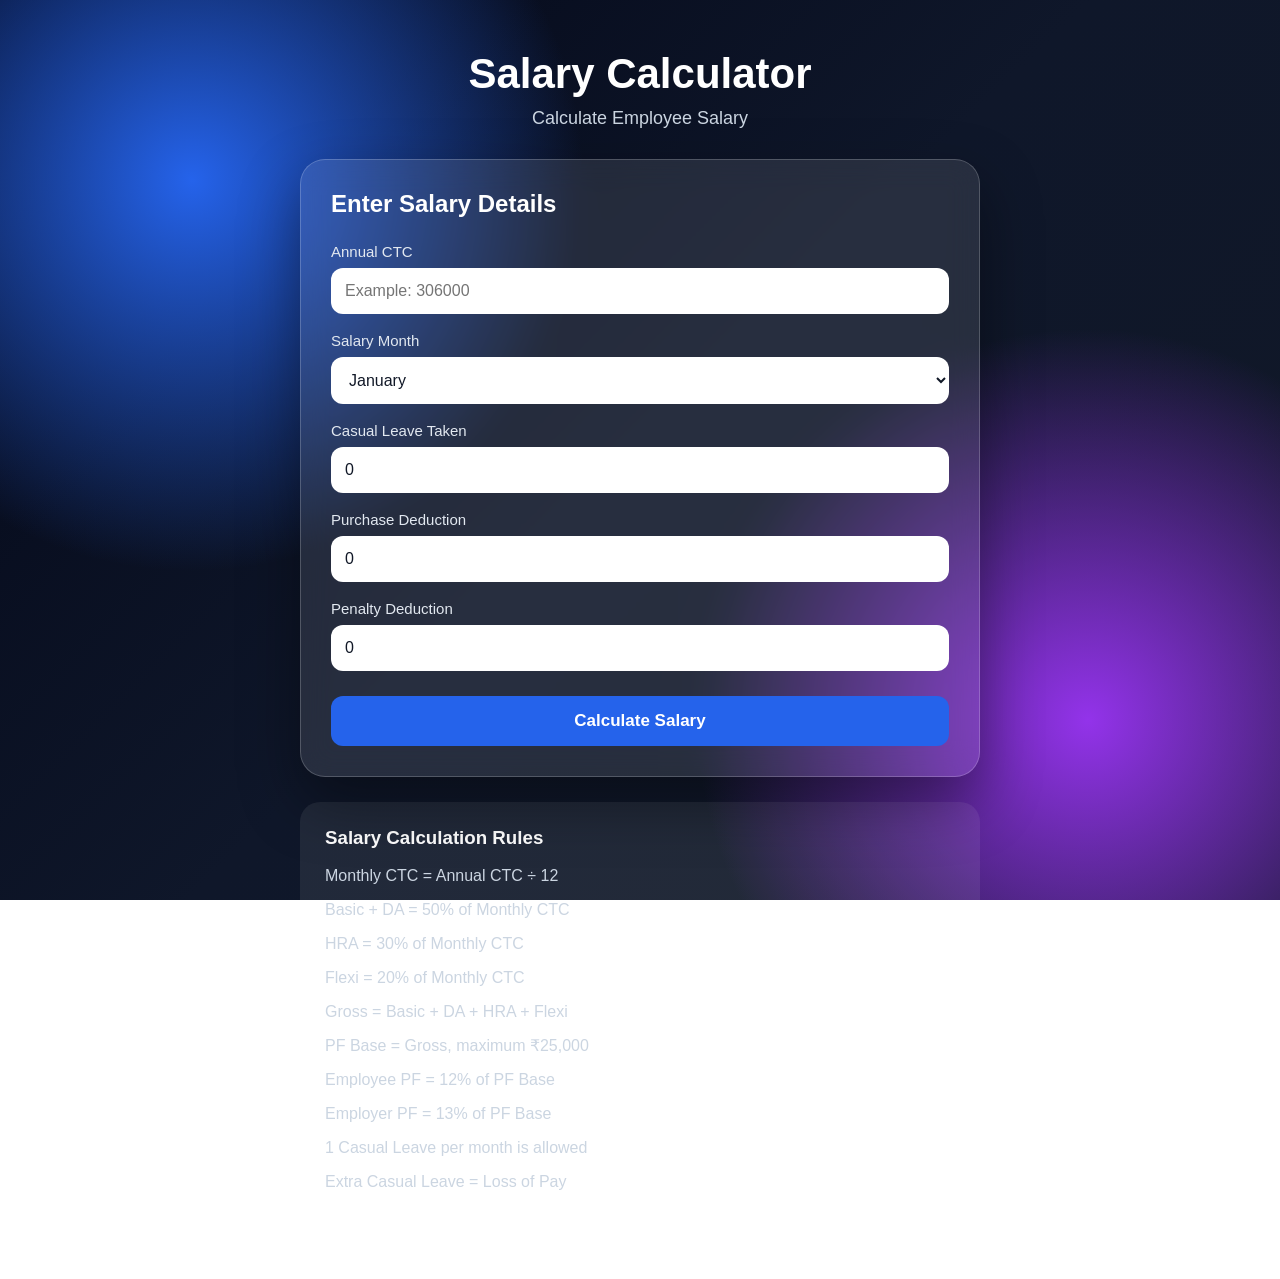
<file: index.html>
<!DOCTYPE html>
<html lang="en">

<head>

    <meta charset="UTF-8">

    <meta name="viewport" content="width=device-width, initial-scale=1.0">

    <title>Salary Calculator</title>

    <link rel="stylesheet" href="style.css">

</head>


<body>

    <div class="background"></div>


    <div class="container">

        <h1>Salary Calculator</h1>

        <p class="subtitle">
            Calculate Employee Salary
        </p>


        <div class="card">

            <h2>Enter Salary Details</h2>


            <!-- Annual CTC -->

            <label for="ctc">
                Annual CTC
            </label>

            <input
                type="number"
                id="ctc"
                placeholder="Example: 306000"
                min="0"
            >


            <!-- Salary Month -->

            <label for="month">
                Salary Month
            </label>

            <select id="month">

                <option value="1">January</option>

                <option value="2">February</option>

                <option value="3">March</option>

                <option value="4">April</option>

                <option value="5">May</option>

                <option value="6">June</option>

                <option value="7">July</option>

                <option value="8">August</option>

                <option value="9">September</option>

                <option value="10">October</option>

                <option value="11">November</option>

                <option value="12">December</option>

            </select>


            <!-- Casual Leave -->

            <label for="casualLeave">
                Casual Leave Taken
            </label>

            <input
                type="number"
                id="casualLeave"
                placeholder="Example: 2"
                min="0"
                step="1"
                value="0"
            >


            <!-- Purchase -->

            <label for="purchase">
                Purchase Deduction
            </label>

            <input
                type="number"
                id="purchase"
                placeholder="Example: 500"
                min="0"
                value="0"
            >


            <!-- Penalty -->

            <label for="penalty">
                Penalty Deduction
            </label>

            <input
                type="number"
                id="penalty"
                placeholder="Example: 200"
                min="0"
                value="0"
            >


            <button onclick="calculateSalary()">
                Calculate Salary
            </button>

        </div>


        <!-- Formula Information -->

        <div class="formula">

            <h3>Salary Calculation Rules</h3>

            <p>
                Monthly CTC = Annual CTC ÷ 12
            </p>

            <p>
                Basic + DA = 50% of Monthly CTC
            </p>

            <p>
                HRA = 30% of Monthly CTC
            </p>

            <p>
                Flexi = 20% of Monthly CTC
            </p>

            <p>
                Gross = Basic + DA + HRA + Flexi
            </p>

            <p>
                PF Base = Gross, maximum ₹25,000
            </p>

            <p>
                Employee PF = 12% of PF Base
            </p>

            <p>
                Employer PF = 13% of PF Base
            </p>

            <p>
                1 Casual Leave per month is allowed
            </p>

            <p>
                Extra Casual Leave = Loss of Pay
            </p>

        </div>

    </div>


    <script src="script.js"></script>

</body>

</html>
</file>
<file: style.css>
* {
    box-sizing: border-box;

    margin: 0;

    padding: 0;
}


body {

    min-height: 100vh;

    font-family: Arial, Helvetica, sans-serif;

    color: white;

    overflow-x: hidden;
}


/* =========================================
   BACKGROUND
========================================= */

.background {

    position: fixed;

    inset: 0;

    z-index: -1;

    background:

        radial-gradient(
            circle at 15% 20%,
            #2563eb 0%,
            transparent 30%
        ),

        radial-gradient(
            circle at 85% 80%,
            #9333ea 0%,
            transparent 30%
        ),

        linear-gradient(
            135deg,
            #020617,
            #0f172a,
            #111827
        );
}


/* =========================================
   MAIN CONTAINER
========================================= */

.container {

    width: 90%;

    max-width: 680px;

    margin: auto;

    padding: 50px 0;
}


/* =========================================
   HEADINGS
========================================= */

h1 {

    text-align: center;

    font-size: 42px;

    margin-bottom: 10px;
}


.subtitle {

    text-align: center;

    color: #cbd5e1;

    font-size: 18px;

    margin-bottom: 30px;
}


/* =========================================
   CARD
========================================= */

.card {

    background:
        rgba(255, 255, 255, 0.10);

    border:
        1px solid
        rgba(255, 255, 255, 0.20);

    border-radius: 25px;

    padding: 30px;

    box-shadow:
        0 25px 60px
        rgba(0, 0, 0, 0.40);

    backdrop-filter: blur(15px);
}


h2 {

    margin-bottom: 25px;
}


/* =========================================
   INPUTS
========================================= */

label {

    display: block;

    margin-top: 18px;

    margin-bottom: 8px;

    color: #e2e8f0;

    font-size: 15px;
}


input,
select {

    width: 100%;

    padding: 14px;

    border: none;

    border-radius: 12px;

    font-size: 16px;

    outline: none;

    background: white;

    color: #111827;
}


input:focus,
select:focus {

    box-shadow:
        0 0 0 3px
        rgba(59, 130, 246, 0.40);
}


/* =========================================
   BUTTON
========================================= */

button {

    width: 100%;

    margin-top: 25px;

    padding: 15px;

    border: none;

    border-radius: 12px;

    background: #2563eb;

    color: white;

    font-size: 17px;

    font-weight: bold;

    cursor: pointer;

    transition: 0.2s;
}


button:hover {

    background: #1d4ed8;

    transform: translateY(-2px);
}


/* =========================================
   FORMULA BOX
========================================= */

.formula {

    margin-top: 25px;

    padding: 25px;

    background:
        rgba(255, 255, 255, 0.08);

    border-radius: 20px;
}


.formula h3 {

    margin-bottom: 15px;
}


.formula p {

    margin: 10px 0;

    color: #cbd5e1;

    line-height: 1.5;
}


/* =========================================
   SECTION TITLE
========================================= */

.section-title {

    margin-top: 10px;

    margin-bottom: 10px;

    color: #93c5fd;

    font-size: 20px;
}


/* =========================================
   RESULT ROW
========================================= */

.result-row {

    display: flex;

    justify-content: space-between;

    align-items: center;

    gap: 20px;

    padding: 13px 0;

    color: #e2e8f0;
}


.result-row strong {

    color: white;

    text-align: right;

    white-space: nowrap;
}


.gross {

    font-size: 20px;

    font-weight: bold;
}


.total {

    font-size: 18px;

    font-weight: bold;
}


/* =========================================
   HORIZONTAL LINE
========================================= */

hr {

    border: none;

    border-top:
        1px solid
        rgba(255, 255, 255, 0.20);

    margin: 15px 0;
}


/* =========================================
   NET SALARY
========================================= */

.net-salary {

    margin-top: 20px;

    padding: 22px;

    border-radius: 15px;

    background:
        rgba(34, 197, 94, 0.20);

    border:
        1px solid
        rgba(34, 197, 94, 0.30);

    display: flex;

    justify-content: space-between;

    align-items: center;

    gap: 15px;

    font-weight: bold;
}


.net-salary strong {

    font-size: 26px;
}


/* =========================================
   MOBILE
========================================= */

@media (max-width: 600px) {

    .container {

        width: 94%;

        padding: 30px 0;
    }


    h1 {

        font-size: 32px;
    }


    .card {

        padding: 20px;
    }


    .result-row {

        font-size: 14px;
    }


    .net-salary {

        font-size: 14px;
    }


    .net-salary strong {

        font-size: 20px;
    }

}
</file>
